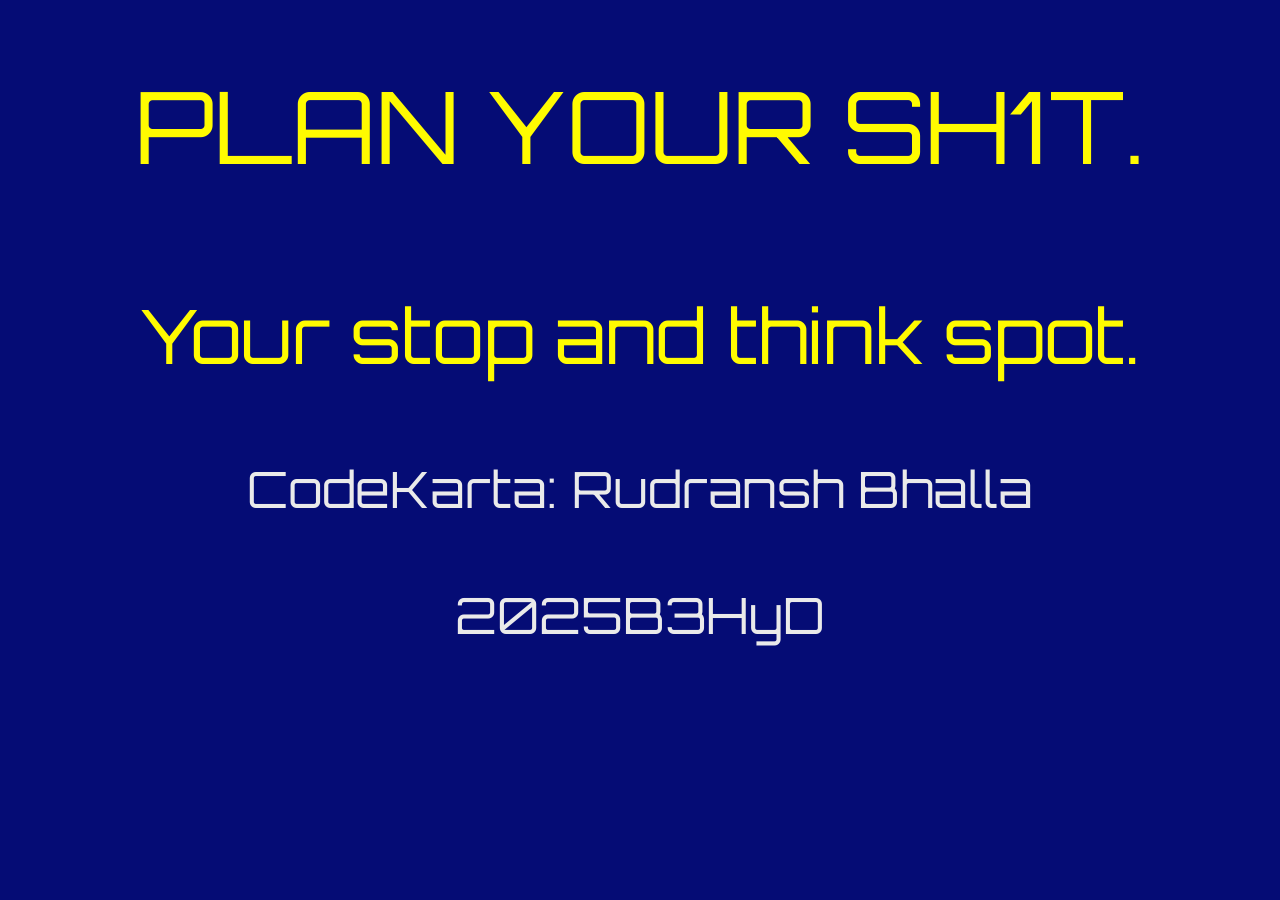
<file: index.html>
<!DOCTYPE html>
<html lang="en">
<head>
    <meta charset="UTF-8">
    <meta name="viewport" content="width=device-width, initial-scale=1.0">
    <link rel="preconnect" href="https://fonts.googleapis.com">
<link rel="preconnect" href="https://fonts.gstatic.com" crossorigin>
<link href="https://fonts.googleapis.com/css2?family=Orbitron:wght@400..900&display=swap" rel="stylesheet">
    <link rel="stylesheet" href="styleWelcome.css">
    <title>Document</title>
    <script>
        alert('Click anywhere to proceed to the Planner page!');
     function setPlanner() {
            window.location.href = "planner.html";
        }

    </script>
</head>
<body onclick="window.location.href='planner.html'">
    <p class="title">PLAN YOUR SH1T.</p>
    <p class="smtitle">Your stop and think spot.</p>
     <p class="credits" onclick="window.location('portfolio.html')">CodeKarta: Rudransh Bhalla</p>
    <p class="credits" onclick="window.location('portfolio.html')">2025B3HyD</p>

   </body>
</html>
</file>
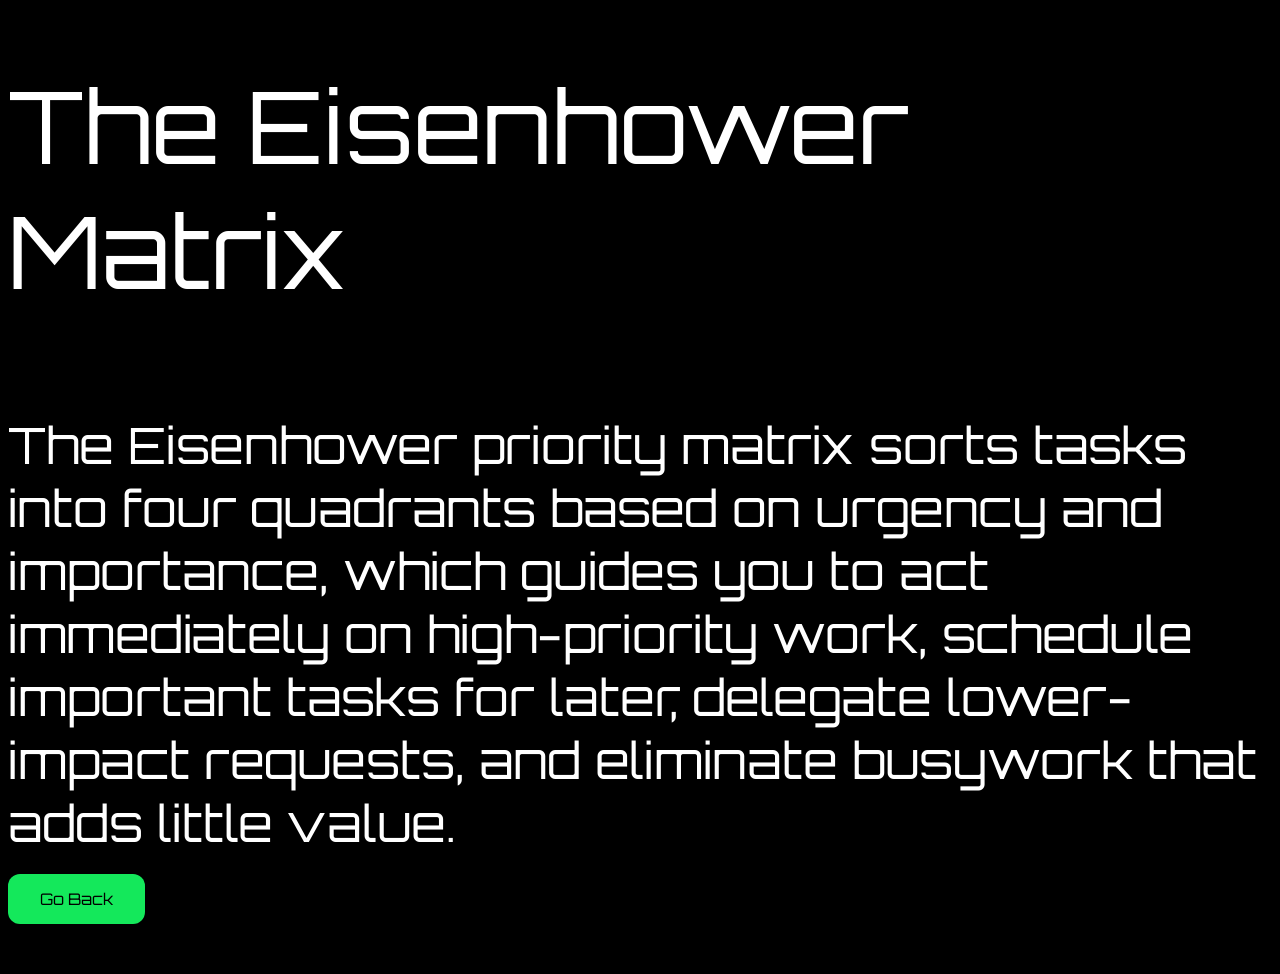
<file: eisenhower.html>
<!DOCTYPE html>
<html lang="en"> 
     <head>
            <meta charset="UTF-8">
            <link href="stylePlanner.css" rel="stylesheet">
    <meta name="viewport" content="width=device-width, initial-scale=1.0">
    <link rel="preconnect" href="https://fonts.googleapis.com">
<link rel="preconnect" href="https://fonts.gstatic.com" crossorigin>
<link href="https://fonts.googleapis.com/css2?family=Orbitron:wght@400..900&display=swap" rel="stylesheet">
     </head>  
<body>
     <p class="title"> The Eisenhower Matrix</p>
<p class="normalText">The Eisenhower priority matrix sorts tasks into four quadrants based on urgency and importance, which guides you to act immediately on high-priority work, schedule important tasks for later, delegate lower-impact requests, and eliminate busywork that adds little value.  
<br><button class="matrix-ops" onclick="window.location.href='planner.html'">Go Back</button>
</p>
</body>
</html>
</file>
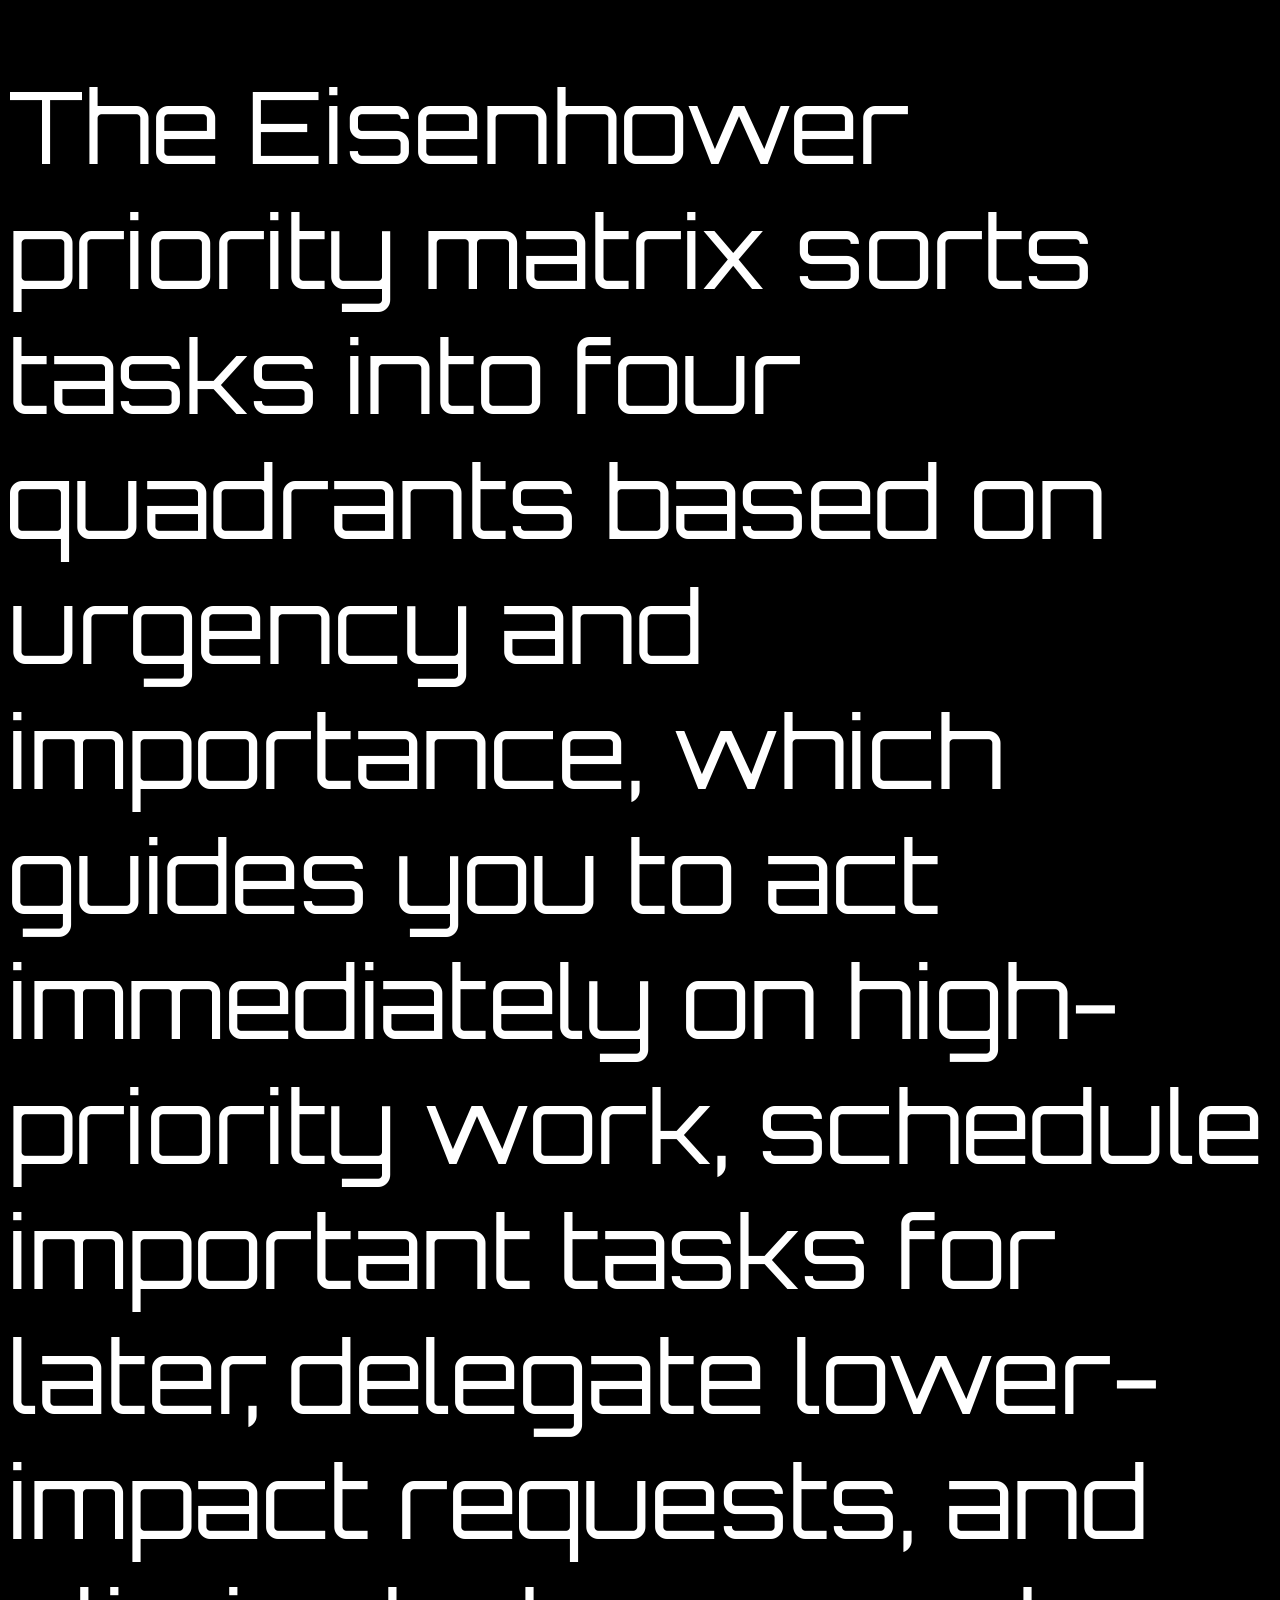
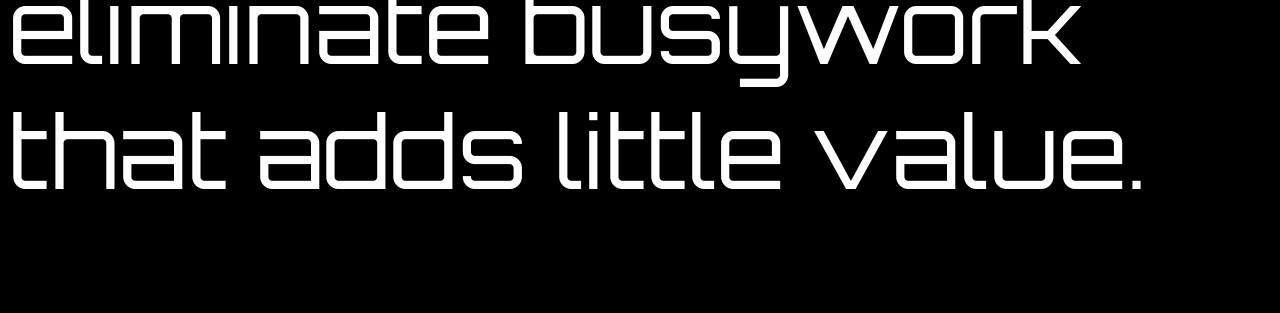
<file: eisenrule.html>
<!DOCTYPE html>
<html lang="en"> 
     <head>
            <meta charset="UTF-8">
            <link href="stylePlanner.css" rel="stylesheet">
    <meta name="viewport" content="width=device-width, initial-scale=1.0">
    <link rel="preconnect" href="https://fonts.googleapis.com">
<link rel="preconnect" href="https://fonts.gstatic.com" crossorigin>
<link href="https://fonts.googleapis.com/css2?family=Orbitron:wght@400..900&display=swap" rel="stylesheet">
     </head>  
<body>
<p class="title" size="50%">The Eisenhower priority matrix sorts tasks into four quadrants based on urgency and importance, which guides you to act immediately on high-priority work, schedule important tasks for later, delegate lower-impact requests, and eliminate busywork that adds little value.  

</p>
</body>
</html>
</file>
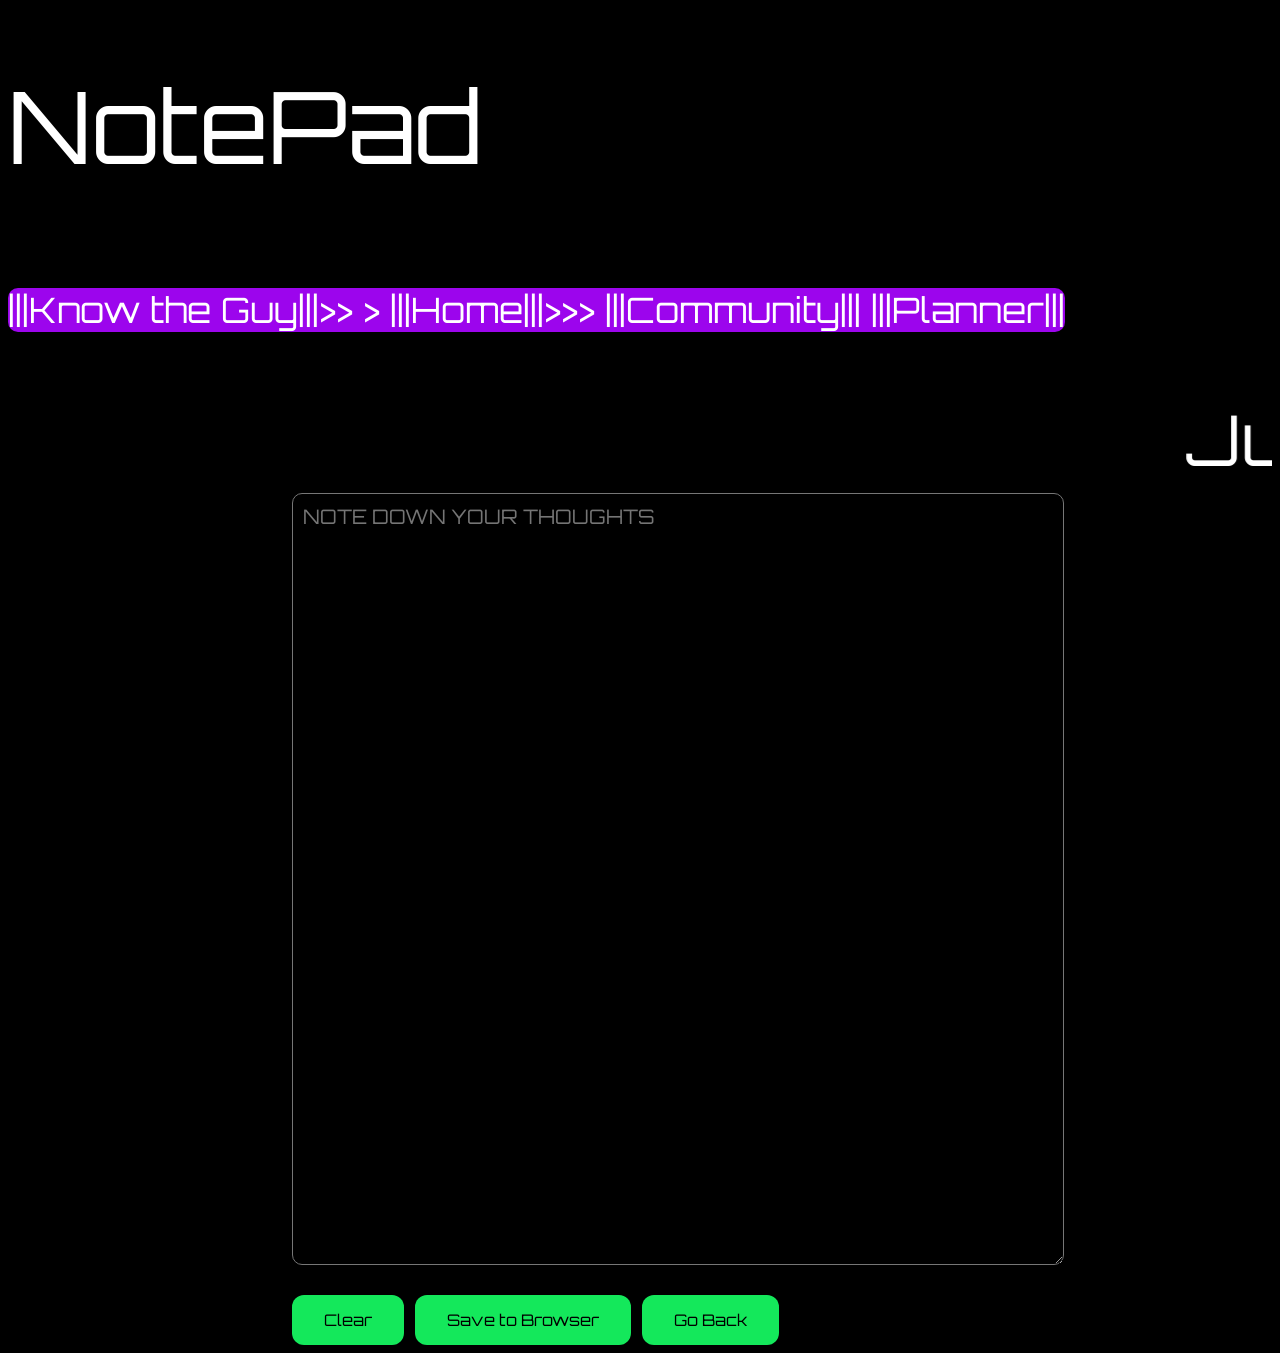
<file: notepad.html>
<!DOCTYPE html>
<html lang="en"> 
     <head>
            <meta charset="UTF-8">
            <link href="stylePlanner.css" rel="stylesheet">
    <meta name="viewport" content="width=device-width, initial-scale=1.0">
    <link rel="preconnect" href="https://fonts.googleapis.com">
<link rel="preconnect" href="https://fonts.gstatic.com" crossorigin>
<link href="https://fonts.googleapis.com/css2?family=Orbitron:wght@400..900&display=swap" rel="stylesheet">
     </head>  
<body>


<p class="title">NotePad</p>
<div class="ribbon">
    <a onclick="window.location.href='portfolio.html'">|||Know the Guy|||>></a>
    >
    <a style= "animation: lift 1s;" onclick="window.location.href='index.html'">|||Home|||>>></a>
    <a style= "animation: lift 1s;" onclick="alert('You are being redirected to Litelelo.in. (Goated website btw)'); location.href='https://www.litelelo.in/'" >|||Community|||       </a>
    <a style= "animation: lift 1s;" onclick="window.location.href='planner.html'">|||Planner|||       </a>
</div>
<marquee class="marquee" speed="200%">Just Chill.</marquee>
<div class="allPlanners">    
  <textarea id="note-area" class="notepad" id="note-area" placeholder="NOTE DOWN YOUR THOUGHTS" aria-placeholder="white"></textarea>

    <div class="footer">
        <button class="matrix-ops" onclick="clearNote()">Clear</button>
        <button class="matrix-ops" onclick="; alert('Nice! Your note is saved.'); saveNote()">Save to Browser</button>

        <button class="matrix-ops" onclick="window.location.href='planner.html'">Go Back</button>

    </div>

<script>
// 1. Define the IDs of all our boxes in an array
    const boxes = ['note-area'];

    // 2. Load data for ALL boxes when the page opens
    window.onload = () => {
        boxes.forEach(id => {
            const savedValue = localStorage.getItem(id);
            if (savedValue) {
                document.getElementById(id).value = savedValue;
            }
        });
    };

    // 3. Save data for ALL boxes
    function saveNote() {
        boxes.forEach(id => {
            const content = document.getElementById(id).value;
            localStorage.setItem(id, content);
        });
        alert('Nice! Your Eisenhower Matrix is saved.');
    }

    // 4. Clear ALL boxes and remove from memory
    function clearNote() {
        if (confirm('Are you sure you want to clear the entire matrix?')) {
            boxes.forEach(id => {
                document.getElementById(id).value = ''; // Clear the screen
                localStorage.removeItem(id);            // Clear the browser memory
            });
        }
    }
</script>
</div>
</body>

</html>
</file>
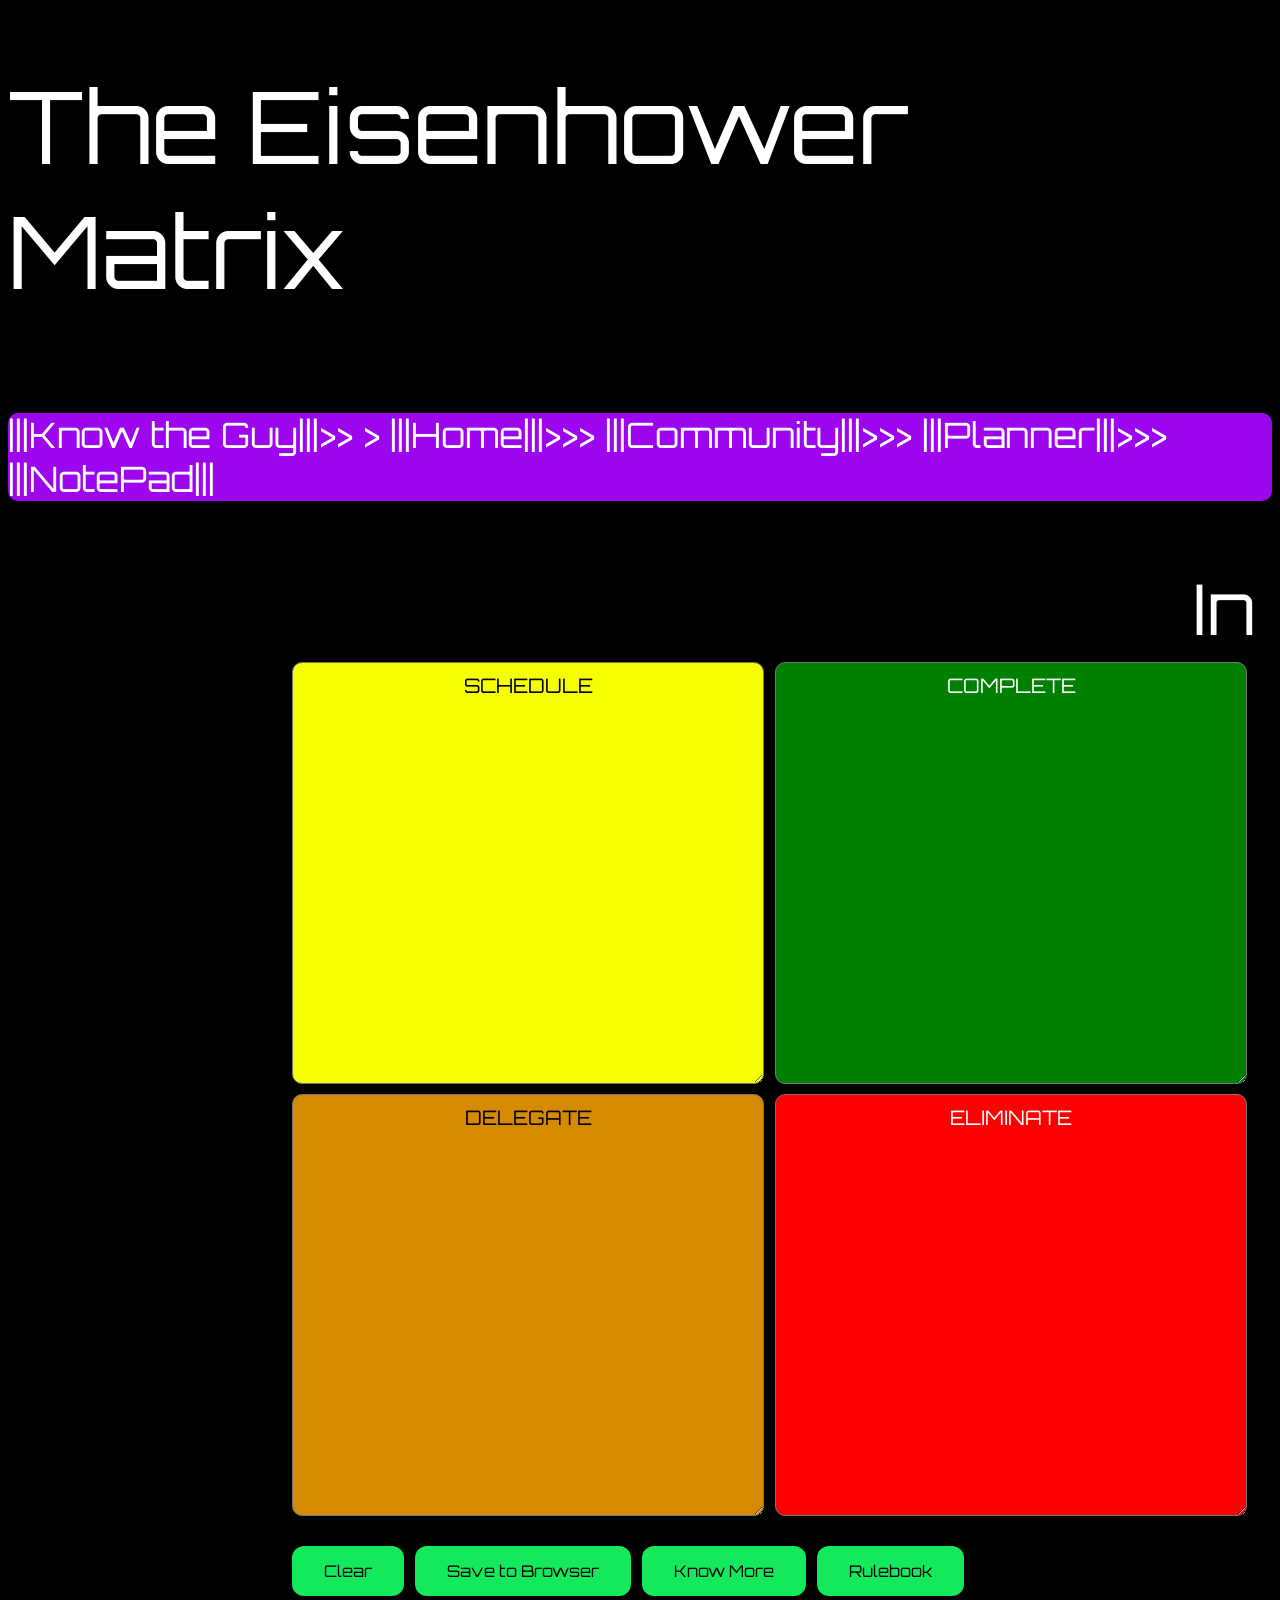
<file: planner.html>
<!DOCTYPE html>
<html lang="en"> 
     <head>
            <meta charset="UTF-8">
            <link href="stylePlanner.css" rel="stylesheet">
    <meta name="viewport" content="width=device-width, initial-scale=1.0">
    <link rel="preconnect" href="https://fonts.googleapis.com">
<link rel="preconnect" href="https://fonts.gstatic.com" crossorigin>
<link href="https://fonts.googleapis.com/css2?family=Orbitron:wght@400..900&display=swap" rel="stylesheet">
<script src="https://accounts.google.com/gsi/client" async defer></script>     

</head>  
<body>


<p class="title">The Eisenhower Matrix</p>
<div class="ribbon">
    <a onclick="window.location.href='portfolio.html'">|||Know the Guy|||>></a>
    >
    <a style= "animation: lift 1s;" onclick="window.location.href='index.html'">|||Home|||>>></a>
    <a style= "animation: lift 1s;" onclick="alert('You are being redirected to Litelelo.in. (Goated website btw)'); location.href='https://www.litelelo.in/'" >|||Community|||>>>       </a>
    <a style= "animation: lift 1s;" onclick="window.location.href='planner.html'">|||Planner|||>>>       </a>
    <a style= "animation: lift 1s;" onclick="window.location.href='notepad.html'">|||NotePad|||       </a>

</div>
<marquee class="marquee" speed="200%">In life, sometimes you have to just sit back, relax and contemplates.</marquee>

<div class="allPlanners">    
    <textarea id="schedule" onclick="" color="white" class="schedule" id="note-area" placeholder="SCHEDULE" aria-placeholder="white"></textarea>
    
    <textarea id="complete" color="white" class="complete" id="note-area" placeholder="COMPLETE" aria-placeholder="white"></textarea>
<br>
    <textarea id="delegate" color="white" class="delegate" id="note-area" placeholder="DELEGATE" aria-placeholder="white"></textarea>
    <textarea id="dont-do" color="white" class="dont-do" id="note-area" placeholder="ELIMINATE" aria-placeholder="white"></textarea>

    <div class="footer">
        <button class="matrix-ops" onclick="clearNote()">Clear</button>
        <button class="matrix-ops" onclick="; alert('Nice! Your planner is saved.'); saveNote()">Save to Browser</button>
        <button class="matrix-ops" onclick="window.location.href='eisenhower.html'">Know More</button>
        <button class="matrix-ops" onclick="window.location.href='eisenrule.html'">Rulebook</button>
    
    </div>

<script>
    alert('Don\'t forget to save your Eisenhower Matrix before leaving the page!');
// 1. Define the IDs of all our boxes in an array
    const boxes = ['schedule', 'complete', 'delegate', 'dont-do'];

    // 2. Load data for ALL boxes when the page opens
    window.onload = () => {
        boxes.forEach(id => {
            const savedValue = localStorage.getItem(id);
            if (savedValue) {
                document.getElementById(id).value = savedValue;
            }
        });
    };

    // 3. Save data for ALL boxes
    function saveNote() {
        boxes.forEach(id => {
            const content = document.getElementById(id).value;
            localStorage.setItem(id, content);
        });
        alert('Nice! Your Eisenhower Matrix is saved.');
    }

    // 4. Clear ALL boxes and remove from memory
    function clearNote() {
        if (confirm('Are you sure you want to clear the entire matrix?')) {
            boxes.forEach(id => {
                document.getElementById(id).value = ''; // Clear the screen
                localStorage.removeItem(id);            // Clear the browser memory
            });
        }
        id = ['delegate', 'dont-do', 'schedule', 'complete'];
        // 1. Get the element by its ID
  const element = document.getElementById(id);

  // 2. Add an event listener for clicks
  element.addEventListener('click', function() {
    // 3. Toggle the 'struck' class on the element
    element.classList.toggle('struck');
  });
    }
</script>
</div>
</body>

</html>
</file>
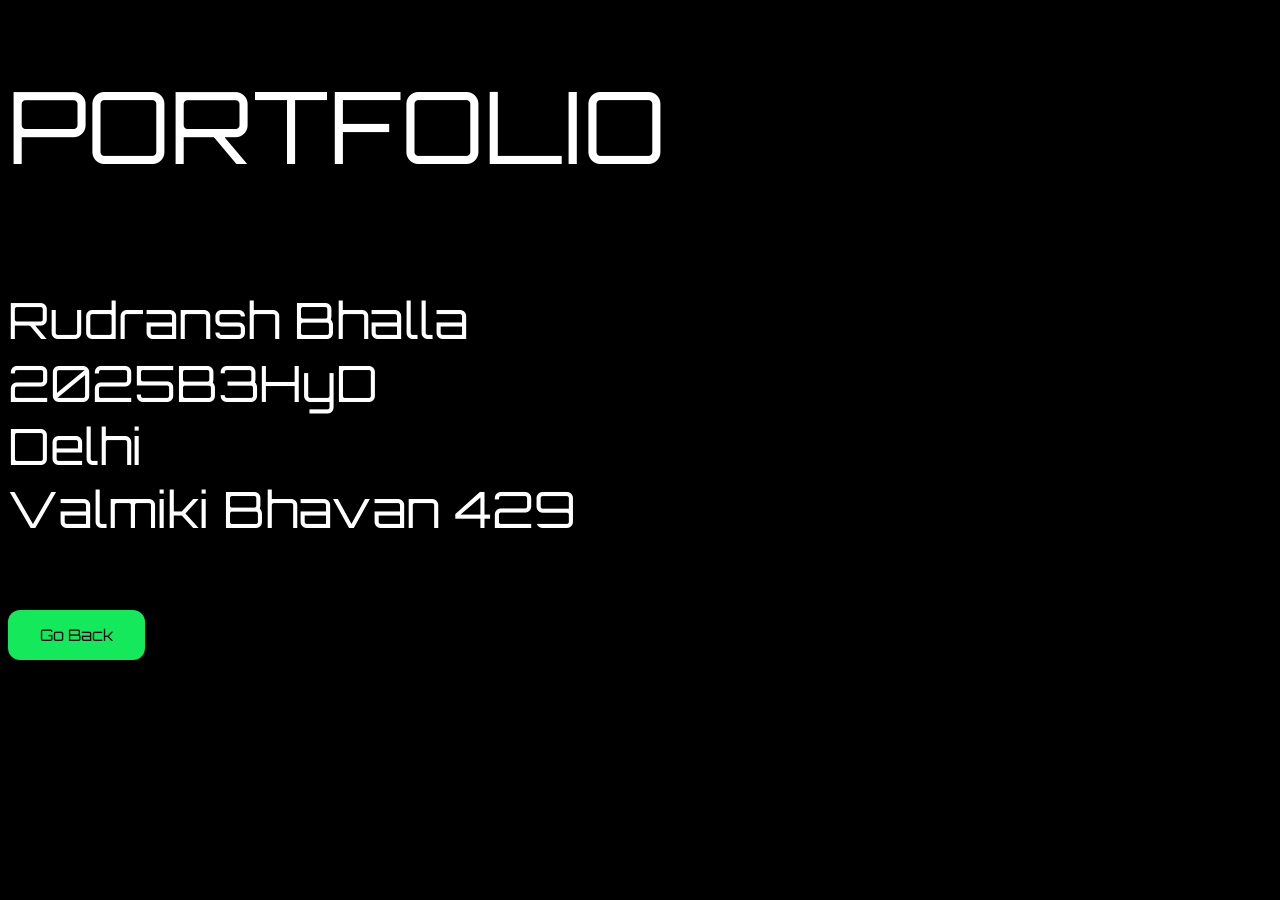
<file: portfolio.html>
<!DOCTYPE html>
<html lang="en"> 
     <head>
            <meta charset="UTF-8">
            <link href="stylePlanner.css" rel="stylesheet">
    <meta name="viewport" content="width=device-width, initial-scale=1.0">
    <link rel="preconnect" href="https://fonts.googleapis.com">
<link rel="preconnect" href="https://fonts.gstatic.com" crossorigin>
<link href="https://fonts.googleapis.com/css2?family=Orbitron:wght@400..900&display=swap" rel="stylesheet">
     </head>  
<body background-color="blue">
<p class="title">PORTFOLIO</p>
<p class="normalText" >Rudransh Bhalla<br>
2025B3HyD<br>Delhi<br>Valmiki Bhavan 429

</p>
<button class="matrix-ops" onclick="window.location.href='planner.html'">Go Back</button>
</body>
</html>
</file>
<file: styleWelcome.css>
.title{
    color: rgb(255, 251, 0);
    text-align: center;
    margin-top: 5%;
    font-family: orbitron;
    font-size: 100px;

}
.smtitle{
    color: rgb(255, 251, 0);
    text-align: center;
    margin-top: 5%;
    font-family: orbitron;
    font-size: 75px;

}

.credits{
    color: rgb(234, 234, 234);
    text-align: center;
    margin-top: 5%;
    font-family: orbitron;
    font-size: 50px;

}


body{
    background-color: #050c75;
    font-family: orbitron;

}

body:hover{
    cursor: pointer;

}

.welcome{
    color: white;
    text-align: center;
    margin-top: 20%;
    font-family: orbitron;
    font-size: larger;

}

button{
    /* background-color: #ff5733; */
    margin-left: 45%;
    background-color: rgb(0, 0, 0);
    border: none;
    padding: 15px 32px;
    text-align: center;
    text-decoration: none;
    display: inline-block;
    font-size: 16px;
    margin-top: 20px;
    cursor: pointer;
    border-radius: 12px;
    align-self: center;
    

}

button:hover{
    animation:  10s forwards;
    background-color: #06af79;
    color: white;
    /* content: ">>>"; */
    content: '>>>';
}
</file>
<file: stylePlanner.css>
body{
    background-color: black;
    font-family: orbitron;
    font-size: 40px;
}

.allPlanners{
    margin-left: 22.5%;

}

.textarea{
    width: 300px;
    height: 200px;
    font-family: orbitron;
    font-size: 20px;
    border-radius: 10px;
    padding: 10px;
    color: white;
}

.complete{
    background-color: green;
    font-family: orbitron;
        width: 450px;
    height: 400px;
    font-family: orbitron;
    font-size: 20px;
    border-radius: 10px;
    padding: 10px;
    color: white;
    /* color: white; */
}
.complete:hover{
    background-color: rgb(0, 217, 0);
    cursor: pointer;
    animation: lift 1s infinite alternate;
    width: 470px;
    height: 420px;
}
.complete:hover{
    background-color: rgb(0, 217, 0);
    cursor: pointer;
    animation: lift 1s  ;
    width: 470px;
    height: 420px;
}.delegate:hover{
    background-color: rgb(198, 139, 22);
    cursor: pointer;
    animation: lift 1s  ;
    width: 470px;
    height: 420px;
}.schedule:hover{
    background-color: rgb(183, 188, 22);
    cursor: pointer;
    animation: lift 1s  ;
    width: 470px;
    height: 420px;
}
.dont-do:hover{
    background-color: rgb(217, 0, 80);
    cursor: pointer;
    animation: lift 2s  ;
}
.complete::placeholder{
    color: white;
    text-align: center;
}
.delegate::placeholder{
    color: rgb(0, 0, 0);
    text-align: center;
}
.schedule::placeholder{
    color: rgb(0, 0, 0);
    text-align: center;
}
.dont-do::placeholder{
    color: white;
    text-align: center;
}
.delegate{
    background-color: rgb(213, 138, 0);
    font-family: orbitron;
        width: 450px;
    height: 400px;
    font-family: orbitron;
    font-size: 20px;
    border-radius: 10px;
    padding: 10px;
    color: rgb(0, 0, 0);
}

.schedule{
    background-color: rgb(246, 255, 0);
    font-family: orbitron;
        width: 450px;
    height: 400px;
    font-family: orbitron;
    font-size: 20px;
    border-radius: 10px;
    padding: 10px;
    color: rgb(0, 0, 0);

}

.dont-do{
    background-color: red ;
       font-family: orbitron;
        width: 450px;
    height: 400px;
    font-family: orbitron;
    font-size: 20px;
    border-radius: 10px;
    padding: 10px;
    color: white;
}

@keyframes comeForward {
  0% {
    /* Starts at its original position in the Z-axis */
    transform: translateZ(0); 
  }
  100% {
    /* Moves 200px towards the viewer (forward) */
    transform: translateZ(200px); 
  }
}

.matrix-ops{
    /* background-color: #ff5733; */
    /* margin-left: 45%; */
    background-color: rgb(20, 232, 91);
    border: none;
    padding: 15px 32px;
    text-align: center;
    text-decoration: none;
    display: inline-block;
    font-size: 16px;
    margin-top: 20px;
    cursor: pointer;
    border-radius: 12px;
    /* align-self: center; */
    color:rgb(0, 0, 0);
    font-family: orbitron;}
    

.matrix-ops:hover{
    padding: 20px 52px;
    animation:  10s lift forwards;
    background-color: #0cd2ff;
    color: rgb(9, 6, 6);
    /* content: ">>>"; */
    content: '>>>';
        animation: lift 2s  ;
}

.title{
    color: white;
    text-align: left;
    margin-top: 5%;
    font-family: orbitron;
    font-size: 100px;

}

.marquee{
        color: white;
    text-align: left;
    margin-top: 5%;
    font-family: orbitron;
    font-size: 70px;
}

@keyframes lift {
  0% { /* Start */
    transform: translateY(0) scale(1);
    box-shadow: 0 4px 8px rgba(0,0,0,0.2);
  }
  50% { /* Lifted state */
    transform: translateY(-10px) scale(1.05); /* Move up, slightly bigger */
    box-shadow: 0 12px 20px rgba(0,0,0,0.3); /* Deeper shadow */
  }
  100% { /* Return to normal */
    transform: translateY(0) scale(1);
    box-shadow: 0 4px 8px rgba(0,0,0,0.2);
  }
}

.ribbon{
    background-color: #9c05ed;
    color: #ffffff;
    font-family: orbitron;
    font-size: 35px;
    margin-top: 5%;
    border-radius: 10px;
    width: fit-content;
    /* animation: ; */
    /* padding-right: fit-content; */
    a:hover{
        background-color: #06af79;
        cursor: pointer;
        font-size: 35px;
        animation: lift 1s  ;

    }


}
    a:hover{
        background-color: #06af79;
        cursor: pointer;
        font-size: 35px;
        animation: lift 1s  ;

    }

.normalText{
        color: white;
    text-align: left;
    margin-top: 5%;
    font-family: orbitron;
    font-size: 50px;

}

.notepad{
    background-color: rgb(0, 0, 0);
    font-family: orbitron;
        width: 750px;
    height: 750px;
    font-family: orbitron;
    font-size: 20px;
    border-radius: 10px;
    padding: 10px;
    color: rgb(226, 226, 226);
}
</file>
